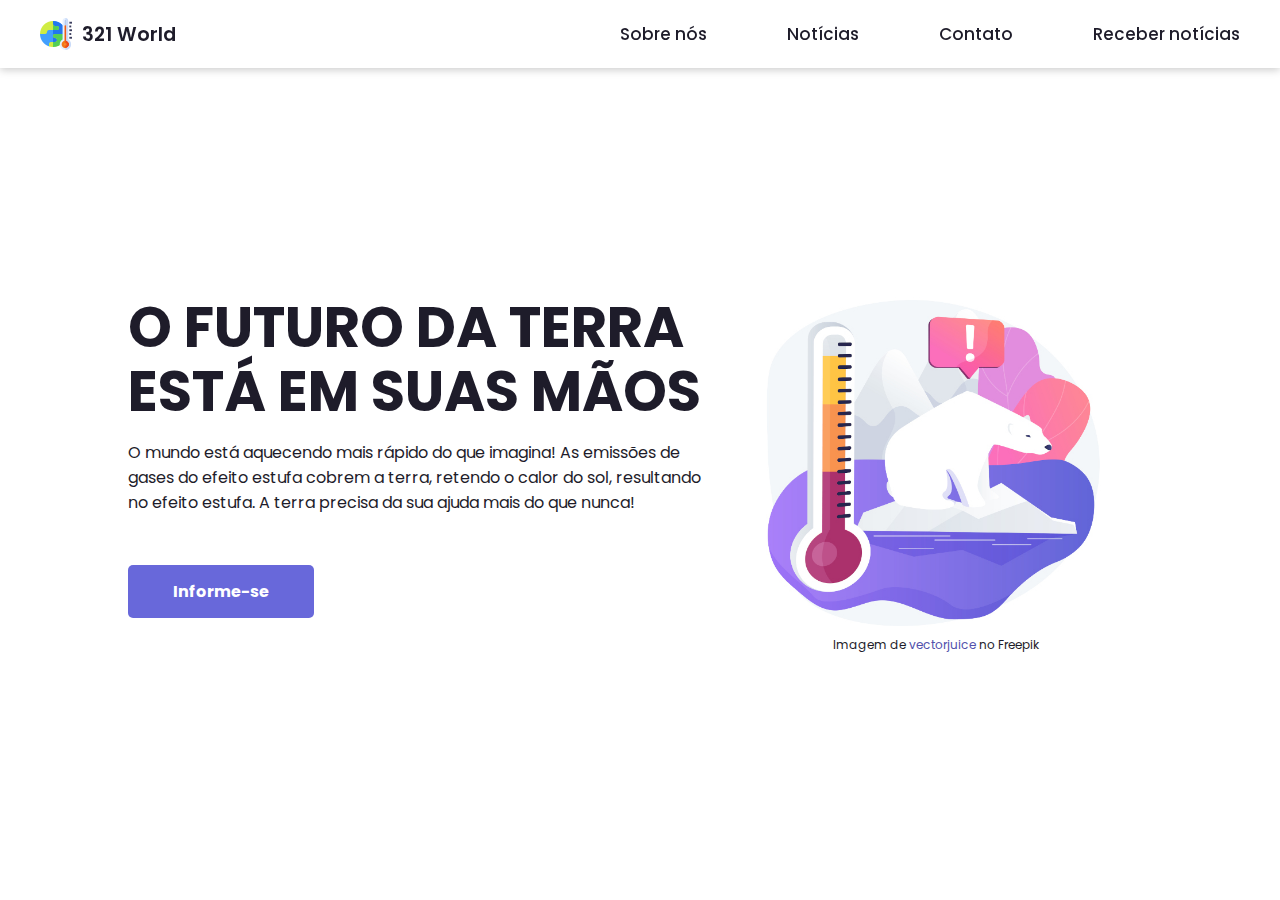
<file: index.html>
<!DOCTYPE html>
<html lang="pt-br">
<head>
    <meta charset="UTF-8">
    <meta http-equiv="X-UA-Compatible" content="IE=edge">
    <meta name="viewport" content="width=device-width, initial-scale=1.0">
    <link href='https://unpkg.com/boxicons@2.1.4/css/boxicons.min.css' rel='stylesheet'>
    <link rel="stylesheet" href="meu-style.css">
    <link rel="shortcut icon" href="imagens/logo.png" type="image/x-icon">
    <link rel="shortcut icon" href="../imagens/logo.png" type="image/x-icon">
    <title>321 World</title>
</head>
<body>
    <header>
        <nav class="navigation">
            <div class="logo-text">
                <img src="imagens/logo.png" class="logo"><a href="index.html">321 World</a>
            </div>
            <ul class="nav-menu">
                <li class="nav-item"><a href="Sobre nós/sobre-nos.html">Sobre nós</a></li>
                <li class="nav-item"><a href="Notícias/noticias.html">Notícias</a></li>
                <li class="nav-item"><a href="Contato/contato.html">Contato</a></li>
                <li class="nav-item"><a href="Receber notícias/receber-noticias.html">Receber notícias</a></li>
            </ul>
            <div class="menu">
                <span class="bar"></span>
                <span class="bar"></span>
                <span class="bar"></span>
            </div>
        </nav>
    </header>
    <main>
        <section class="home">
            <div class="home-text">
                <h1 class="text-h1">O FUTURO DA TERRA ESTÁ EM SUAS MÃOS</h1>
                <p>O mundo está aquecendo mais rápido do que imagina! As emissões de gases do efeito estufa cobrem a terra, retendo o calor do sol, resultando no efeito estufa. A terra precisa da sua ajuda mais do que nunca!</p>
                <a href="Notícias/noticias.html" class="home-btn">Informe-se</a>
            </div>
            <div class="home-img">
                <figure>
                    <img src="imagens/urso-gelo-752.jpg" width="900px"
                         alt="Elephant at sunset">
                    <figcaption style="text-align: center;">Imagem de <a href="https://www.freepik.com/free-vector/climate-change-abstract-concept-illustration-environmental-activist-demonstration-global-warming-report-weather-climatic-condition-change-cause-greenhouse-effect_12145044.htm#query=climate%20change&position=20&from_view=search&track=sph" target="_blank"><span style="color: #5151ac;">vectorjuice</span></a> no Freepik</figcaption>
                </figure>
            </div>
        </section>
    </main>
    <script src="script.js"></script>
</body>
</html>
</file>
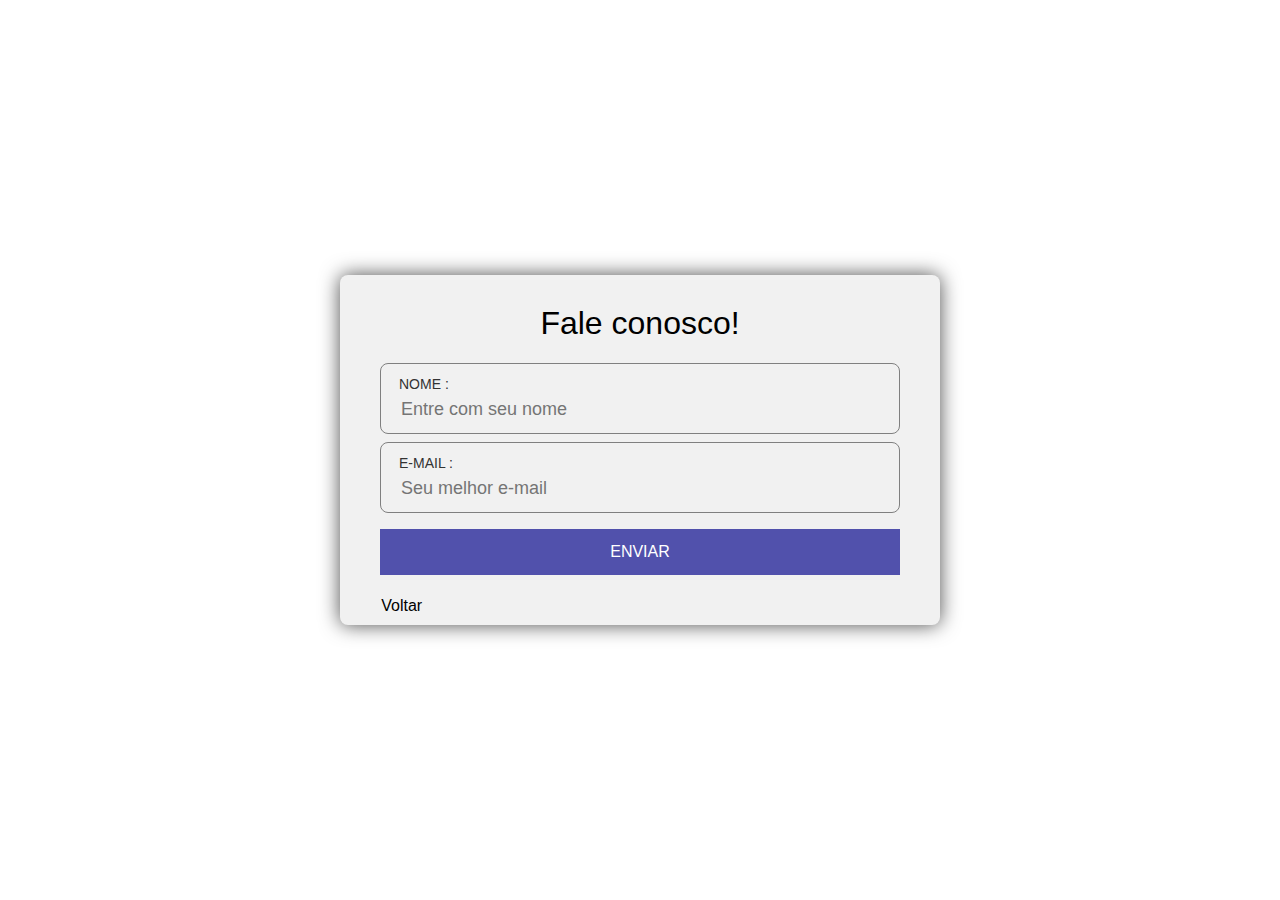
<file: Contato/contato.html>
<!DOCTYPE html>
<html lang="pt-br">
<head>
    <meta charset="UTF-8">
    <meta http-equiv="X-UA-Compatible" content="IE=edge">
    <meta name="viewport" content="width=device-width, initial-scale=1.0">
    <link rel="shortcut icon" href="imagens/logo.png" type="image/x-icon">
    <link rel="stylesheet" href="contato-style.css">
    <title>Contatos</title>
</head>
<body>
    <div class="contact-form">
        <h1>Fale conosco!</h1>
        <div class="txtb">
            <label>Nome :</label>
            <input type="text" placeholder="Entre com seu nome">
        </div>

        <div class="txtb">
            <label>E-mail :</label>
            <input type="email" placeholder="Seu melhor e-mail">
        </div>
        <a class="btn">Enviar</a>
        <a href="/index.html" class="voltar">Voltar</a>
    </div>
</body>
</html>
</file>
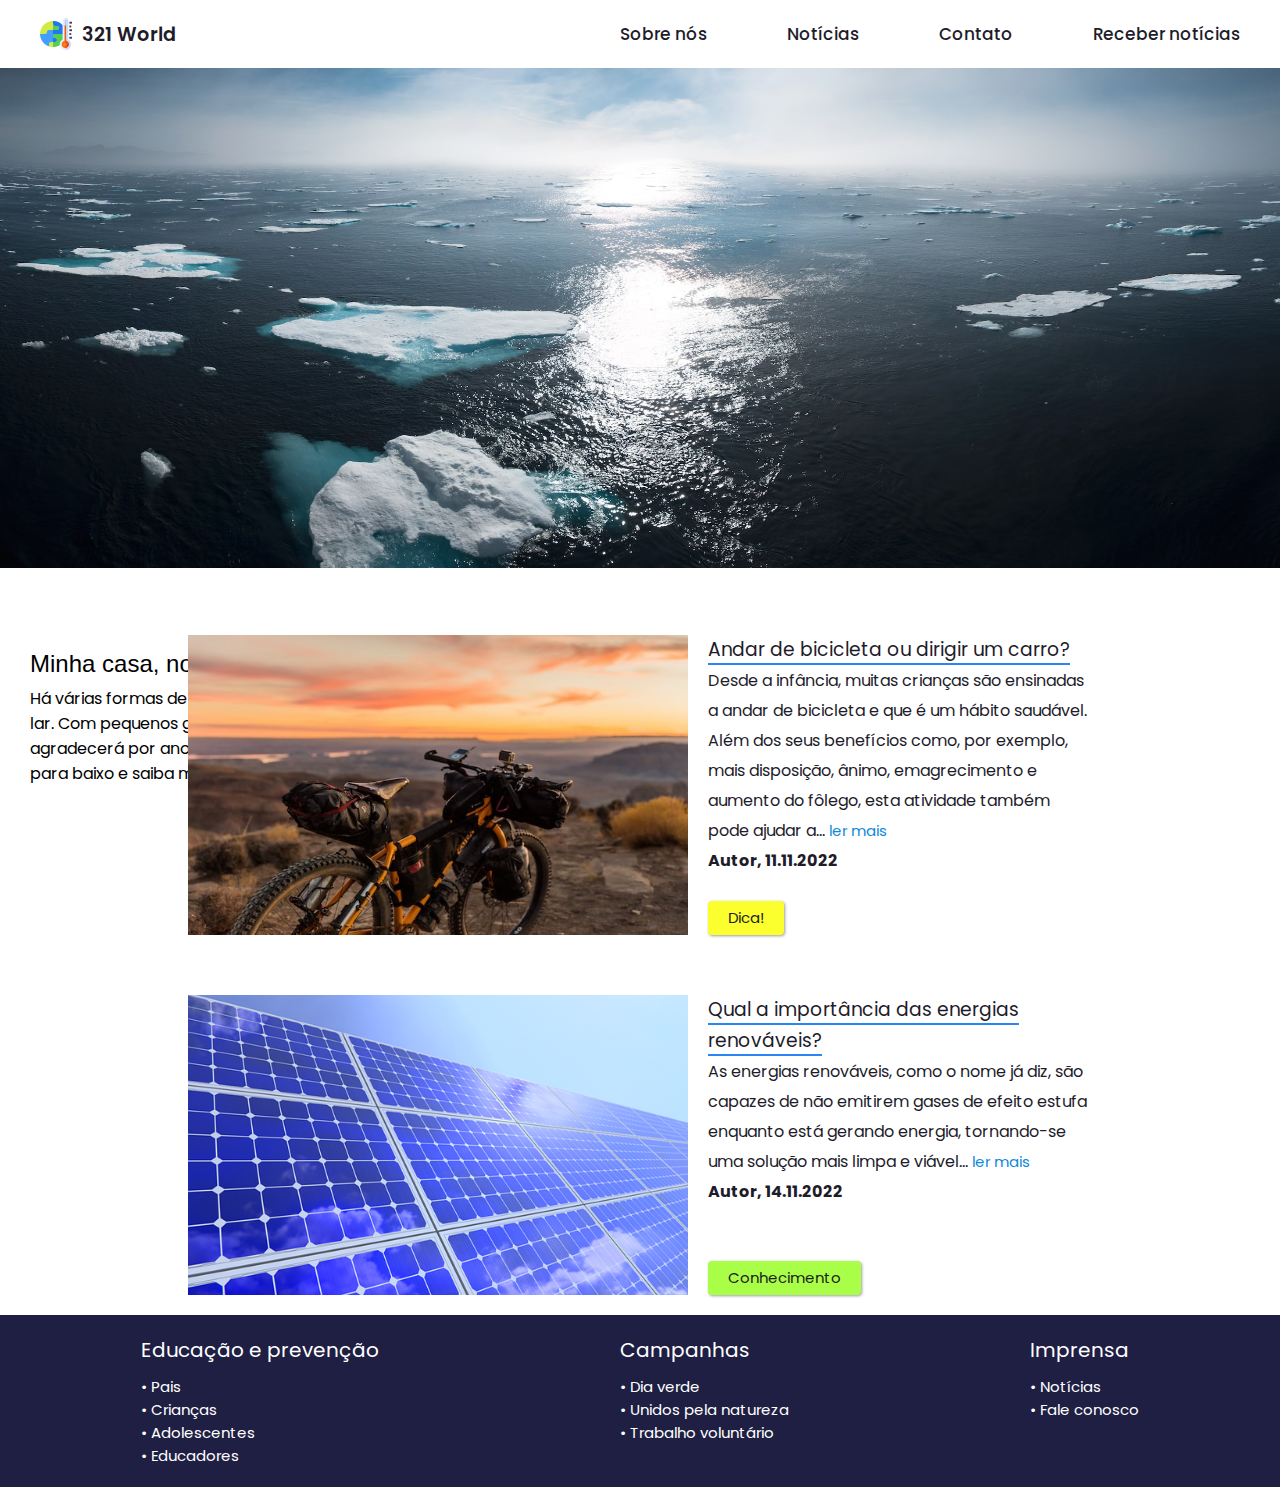
<file: Notícias/noticias.html>
<!DOCTYPE html>
<html lang="pt-br">
<head>
    <meta charset="UTF-8">
    <meta http-equiv="X-UA-Compatible" content="IE=edge">
    <meta name="viewport" content="width=device-width, initial-scale=1.0">
    <link rel="stylesheet" href="noticias-style.css">
    <link rel="shortcut icon" href="/imagens/logo.png" type="image/x-icon">
    <title>Notícias para você</title>
</head>
<body>
    <header>
        <nav class="navigation">
            <div class="logo-text">
                <img src="../imagens/logo.png" class="logo"><a href="../index.html">321 World</a>
            </div>
            <ul class="nav-menu">
                <li class="nav-item"><a href="../Sobre nós/sobre-nos.html">Sobre nós</a></li>
                <li class="nav-item"><a href="noticias.html">Notícias</a></li>
                <li class="nav-item"><a href="../Contato/contato.html">Contato</a></li>
                <li class="nav-item"><a href="../Receber notícias/receber-noticias.html">Receber notícias</a></li>
            </ul>
            <div class="menu">
                <span class="bar"></span>
                <span class="bar"></span>
                <span class="bar"></span>
            </div>
        </nav>
    </header>

    <main>
        <div class="main-imagem">
            <img src="../imagens/descongelamento.jpg" width="100%" height="500px">

            <div class="main-imagem-texto">
                <h2>Minha casa, nossa casa</h2>
                <p>Há várias formas de ajudar o nosso lar. Com pequenos gestos ele nos agradecerá por anos a fio. Arraste para baixo e saiba mais!</p>
            </div>
        </div>

        <section class="noticias">
            <img src="../imagens/bike-small.jpg" width="500px" height="300px">
            <div class="noticias-texto">
                <h3>Andar de bicicleta ou dirigir um carro?</h3>
                <p>Desde a infância, muitas crianças são ensinadas a andar de bicicleta e que é um hábito saudável. Além dos seus benefícios como, por exemplo, mais disposição, ânimo, emagrecimento e aumento do fôlego, esta atividade também pode ajudar a... <a href="../Notícias/Notícia 1/noticias1.html" style="color: rgb(14, 137, 219);">ler mais</a></p>
                <strong>Autor, 11.11.2022</strong><br>
                <a href="#" id="a-dica">Dica!</a>
            </div>
        </section>

        <section class="noticias">
            <img src="../imagens/energia-solar-small.png" width="500px" height="300px">
            <div class="noticias-texto">
                <h3>Qual a importância das energias renováveis?</h3>
                <p>As energias renováveis, como o nome já diz, são capazes de não emitirem gases de efeito estufa enquanto está gerando energia, tornando-se uma solução mais limpa e viável... <a href="../Notícias/Notícia 2/noticias2.html" style="color: rgb(14, 137, 219);">ler mais</a></p>
                <strong>Autor, 14.11.2022</strong><br>
                <a href="#" id="a-conhecimento">Conhecimento</a>
            </div>
        </section>
    </main>

    <footer>
        <div>
            <h1 class="footer-titulo">Educação e prevenção</h1>
            <p>• Pais</p>
            <p>• Crianças</p>
            <p>• Adolescentes</p>
            <p>• Educadores</p>
        </div>

        <div>
            <h1 class="footer-titulo">Campanhas</h1>
            <p>• Dia verde</p>
            <p>• Unidos pela natureza</p>
            <p>• Trabalho voluntário</p>
        </div>

        <div>
            <h1 class="footer-titulo">Imprensa</h1>
            <a href="noticias.html">• Notícias</a>
            <a href="../Contato/contato.html">• Fale conosco</a>
        </div>
    </footer>
</body>
</html>
</file>
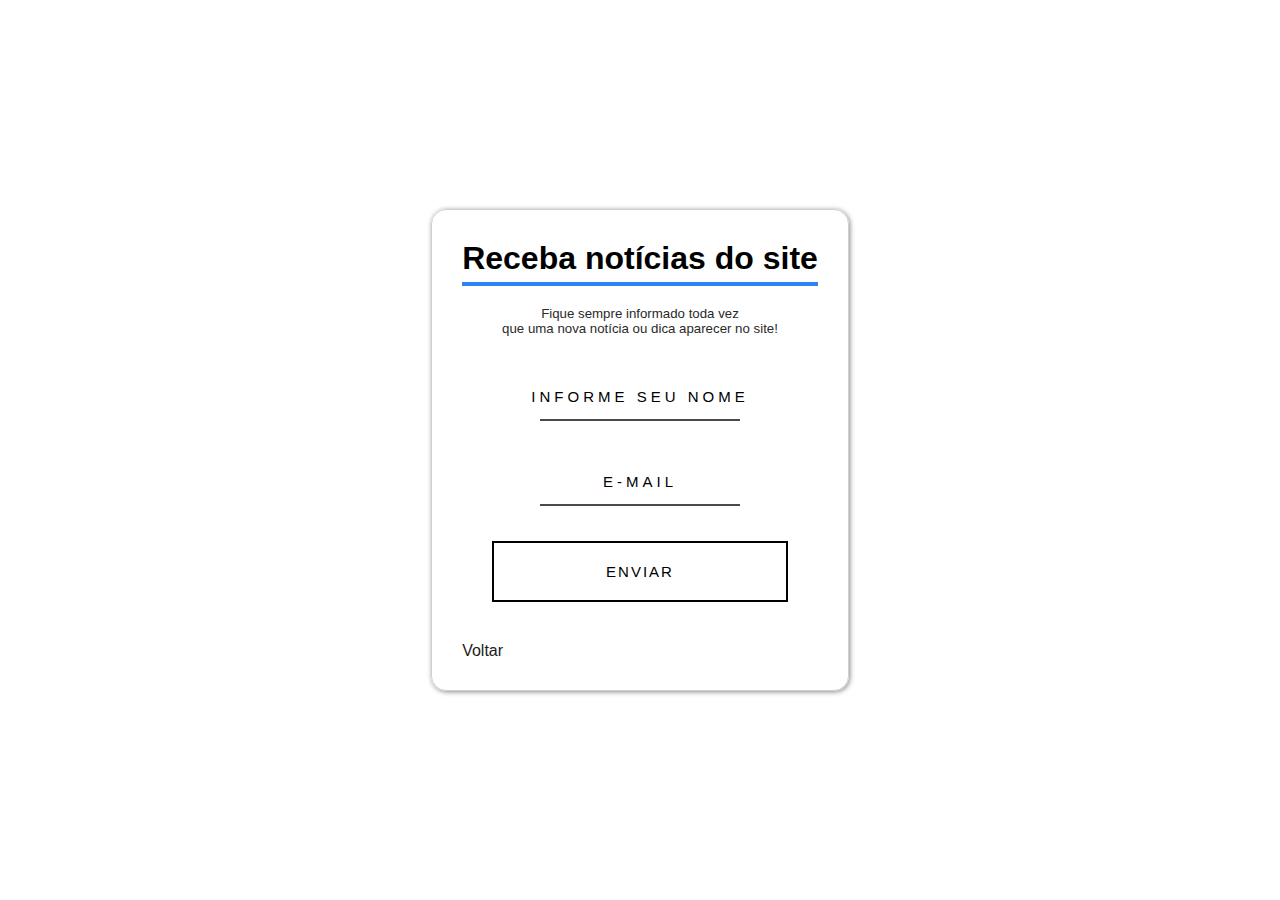
<file: Receber notícias/receber-noticias.html>
<!DOCTYPE html>
<html lang="pt-br">
<head>
    <meta charset="UTF-8">
    <meta http-equiv="X-UA-Compatible" content="IE=edge">
    <meta name="viewport" content="width=device-width, initial-scale=1.0">
    <link rel="stylesheet" href="style-receber-noticias.css">
    <link rel="shortcut icon" href="imagens/logo.png" type="image/x-icon">
    <title>Receba notícias</title>
</head>
<body>
    <div class="container">
      <section>
        <form>
            <h1 style="border-bottom: 4px solid #2C85F4; padding-bottom: 5px; display: inline-block;">Receba notícias do site</h1>
            <h5 style="color: #292929; padding: 20px 0px; font-weight: normal;">Fique sempre informado toda vez <br> que uma nova notícia ou dica aparecer no site!</h4>
          <label>
            <input name="name" id="name" type="text" required />
            <div class="label-text">Informe seu nome</div>
          </label>
          <label>
            <input type="email" name="email" id="email" required />
            <div class="label-text">E-mail</div>
          </label>
          <div class="opcoes">
              <button type="submit" value="Submit">Enviar</button>
              <a href="/index.html" class="voltar">Voltar</a>
          </div>
        </form>
        
      </section>
    </div>
  </body>
</html>
</file>
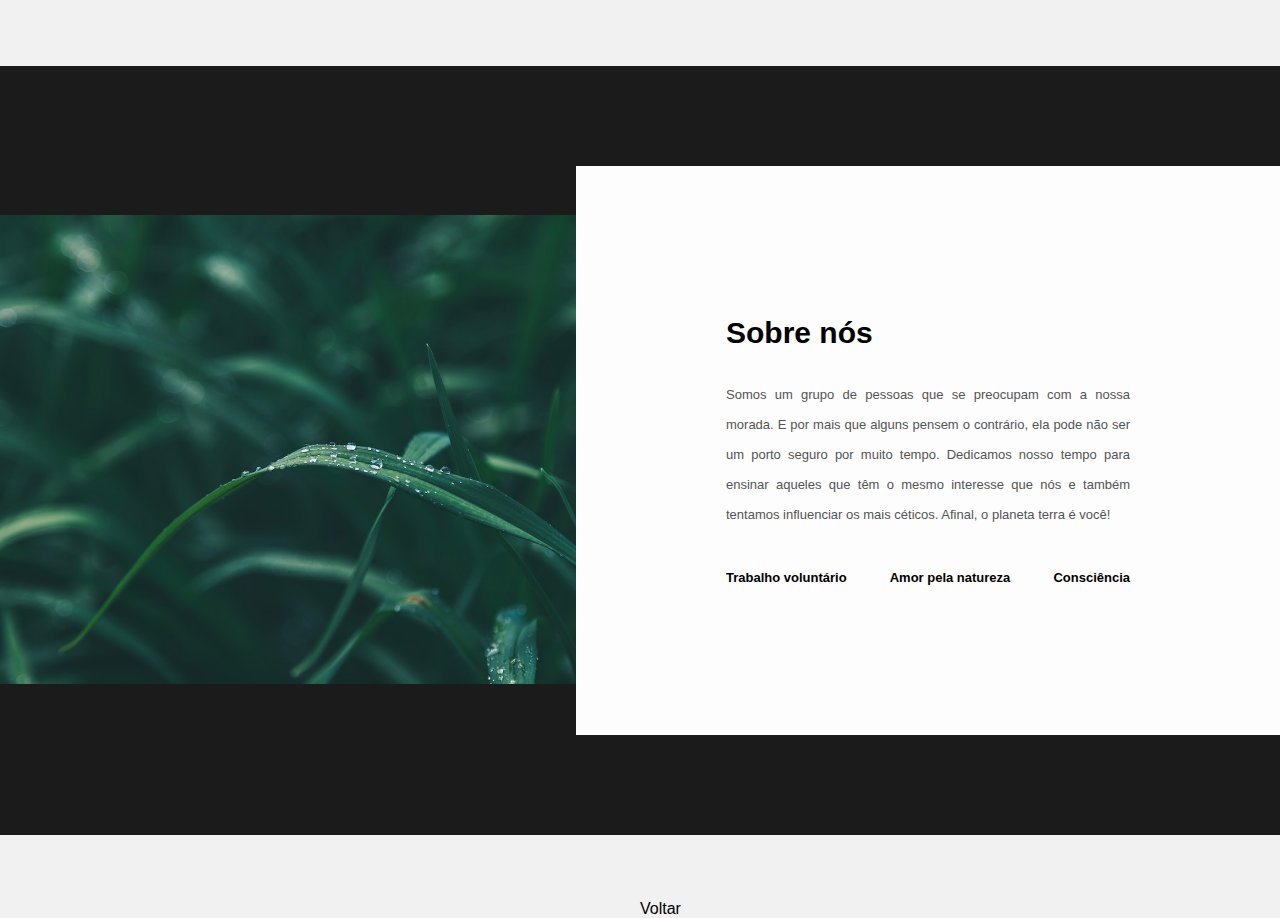
<file: Sobre nós/sobre-nos.html>
<!DOCTYPE html>
<html lang="pt-br">
<head>
    <meta charset="UTF-8">
    <meta http-equiv="X-UA-Compatible" content="IE=edge">
    <meta name="viewport" content="width=device-width, initial-scale=1.0">
    <link rel="stylesheet" href="sobre-nos-style.css">
    <link rel="shortcut icon" href="/imagens/logo.png" type="image/x-icon">
    <title>Sobre nós</title>
</head>
<body>
    <div class="about-section">
        <div class="inner-container">
            <h1>Sobre nós</h1>
            <p class="text">Somos um grupo de pessoas que se preocupam com a nossa morada. E por mais que alguns pensem o contrário, ela pode não ser um porto seguro por muito tempo. Dedicamos nosso tempo para ensinar aqueles que têm o mesmo interesse que nós e também tentamos influenciar os mais céticos. Afinal, o planeta terra é você!</p>
        

        <div class="skills">
            <span>Trabalho voluntário</span>
            <span>Amor pela natureza</span>
            <span>Consciência</span>
        </div>
        <a href="/index.html" style="color: black; text-decoration: none; position: absolute; top: 100%; left: 50%;">Voltar</a>
        </div>
        
    </div>
</body>
</html>
</file>
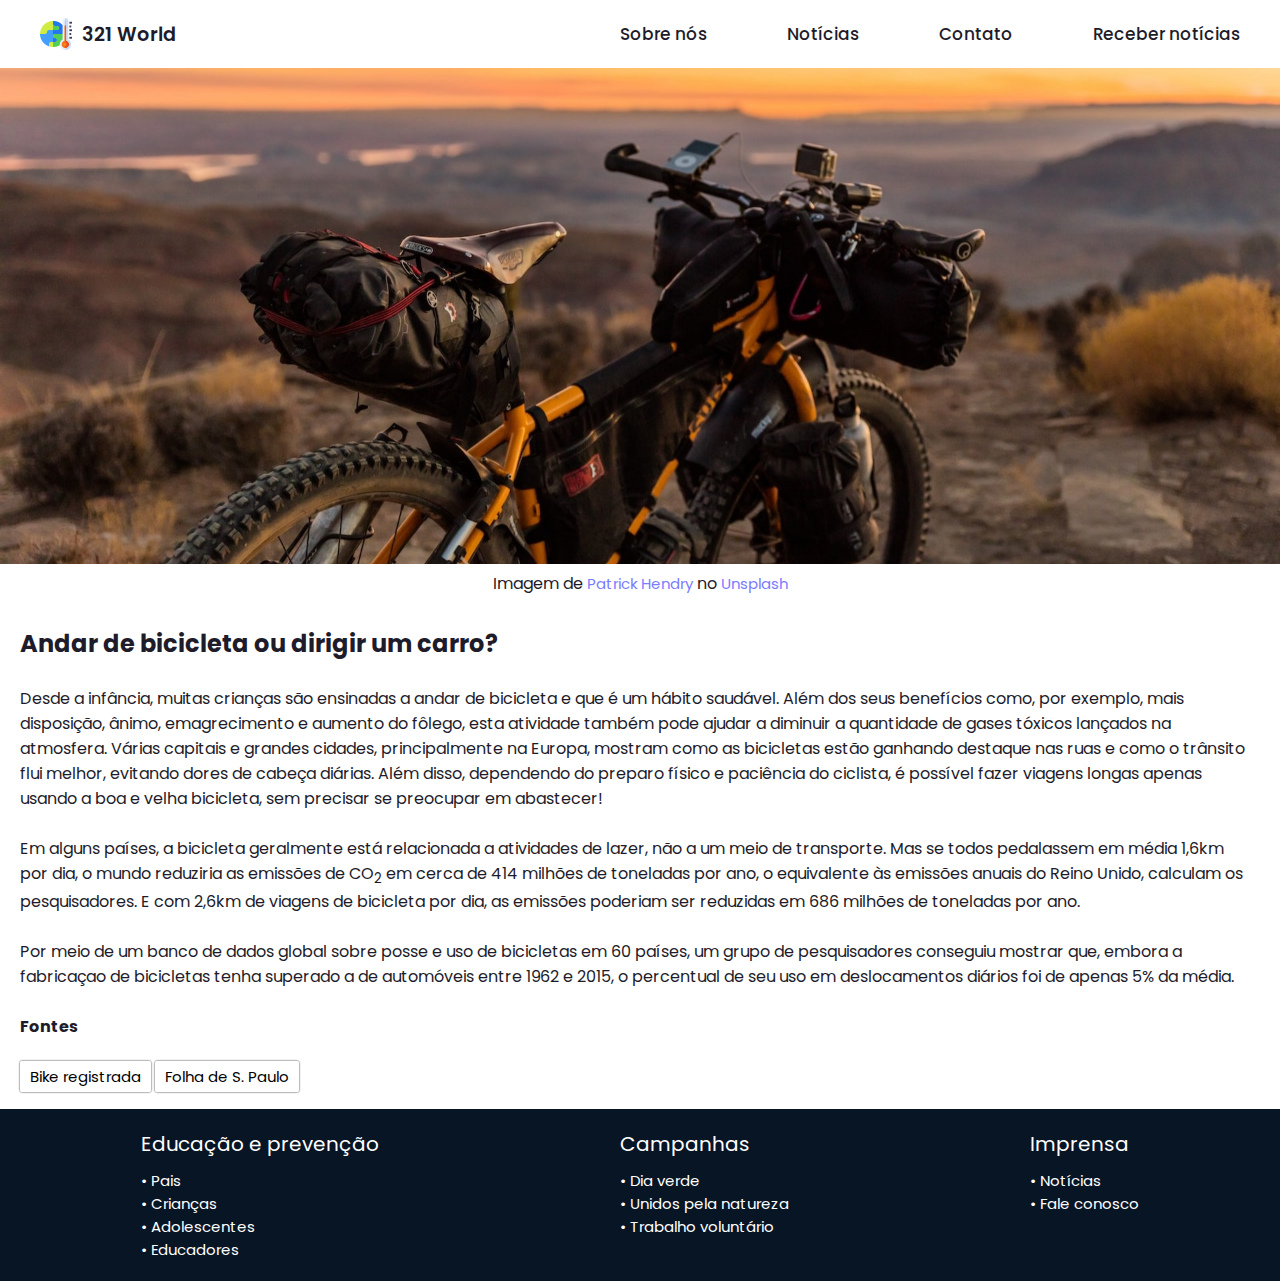
<file: Notícias/Notícia 1/noticias1.html>
<!DOCTYPE html>
<html lang="pt-br">
<head>
    <meta charset="UTF-8">
    <meta http-equiv="X-UA-Compatible" content="IE=edge">
    <meta name="viewport" content="width=device-width, initial-scale=1.0">
    <link rel="shortcut icon" href="/imagens/logo.png" type="image/x-icon">
    <title>Qual a importância das energias renováveis?</title>
    <link rel="stylesheet" href="/Notícias/Notícia 1/noticias1-style.css">
</head>
<body>
    <header>
        <nav class="navigation">
            <div class="logo-text">
                <img src="/imagens/logo.png" class="logo"><a href="/index.html">321 World</a>
            </div>
            <ul class="nav-menu">
                <li class="nav-item"><a href="/Sobre nós/sobre-nos.html">Sobre nós</a></li>
                <li class="nav-item"><a href="/Notícias/noticias.html">Notícias</a></li>
                <li class="nav-item"><a href="/Contato/contato.html">Contato</a></li>
                <li class="nav-item"><a href="/Receber notícias/receber-noticias.html">Receber notícias</a></li>
            </ul>
            <div class="menu">
                <span class="bar"></span>
                <span class="bar"></span>
                <span class="bar"></span>
            </div>
        </nav>
    </header>

    <main>
        <figure>
            <img src="/imagens/bike-wide.jpg" width="100%">
            <figcaption style="text-align: center;">Imagem de <a href="https://unsplash.com/@worldsbetweenlines?utm_source=unsplash&utm_medium=referral&utm_content=creditCopyText" style="color: #7c7cff;" target="_blank">Patrick Hendry</a> no <a href="https://unsplash.com/s/photos/bicycle?utm_source=unsplash&utm_medium=referral&utm_content=creditCopyText" style="color: #7c7cff;" target="_blank">Unsplash</a></figcaption>
        </figure>

          <div class="main-conteudo">
            <div class="main-conteudo-texto">
                <h2>Andar de bicicleta ou dirigir um carro?</h2><br>
                <p>Desde a infância, muitas crianças são ensinadas a andar de bicicleta e que é um hábito saudável. Além dos seus benefícios como, por exemplo, mais disposição, ânimo, emagrecimento e aumento do fôlego, esta atividade também pode ajudar a diminuir a quantidade de gases tóxicos lançados na atmosfera. Várias capitais e grandes cidades, principalmente na Europa, mostram como as bicicletas estão ganhando destaque nas ruas e como o trânsito flui melhor, evitando dores de cabeça diárias. Além disso, dependendo do preparo físico e paciência do ciclista, é possível fazer viagens longas apenas usando a boa e velha bicicleta, sem precisar se preocupar em abastecer!</p><br>

                <p>Em alguns países, a bicicleta geralmente está relacionada a atividades de lazer, não a um meio de transporte. Mas se todos pedalassem em média 1,6km por dia, o mundo reduziria as emissões de CO<sub>2</sub> em cerca de 414 milhões de toneladas por ano, o equivalente às emissões anuais do Reino Unido, calculam os pesquisadores. E com 2,6km de viagens de bicicleta por dia, as emissões poderiam ser reduzidas em 686 milhões de toneladas por ano.</p><br>

                <p>Por meio de um banco de dados global sobre posse e uso de bicicletas em 60 países, um grupo de pesquisadores conseguiu mostrar que, embora a fabricaçao de bicicletas tenha superado a de automóveis entre 1962 e 2015, o percentual de seu uso em deslocamentos diários foi de apenas 5% da média.</p><br>

                <div class="fontes">
                    <h4>Fontes</h4><br>
                    <a href="https://blog.bikeregistrada.com.br/vem-pedalar-10-beneficios-de-andar-de-bike-para-a-saude/" class="fonte" target="_blank">Bike registrada</a>          
                    <a href="https://www1.folha.uol.com.br/ambiente/2022/08/usar-bicicleta-em-trajeto-diario-reduziria-grandes-emissoes-de-co2-indica-novo-estudo.shtml#:~:text=Se%20todos%20andassem%20de%20bicicleta,revista%20Communications%20Earth%20and%20Environment." class="fonte" target="_blank">Folha de S. Paulo</a>   
                </div>
            </div>
        </div>    
    </main>

    <footer>
        <div>
            <h1 class="footer-titulo">Educação e prevenção</h1>
            <p>• Pais</p>
            <p>• Crianças</p>
            <p>• Adolescentes</p>
            <p>• Educadores</p>
        </div>

        <div>
            <h1 class="footer-titulo">Campanhas</h1>
            <p>• Dia verde</p>
            <p>• Unidos pela natureza</p>
            <p>• Trabalho voluntário</p>
        </div>

        <div>
            <h1 class="footer-titulo">Imprensa</h1>
            <a href="/Notícias/noticias.html">• Notícias</a>
            <a href="/Contato/contato.html">• Fale conosco</a>
        </div>
    </footer>
</body>
</html>
</file>
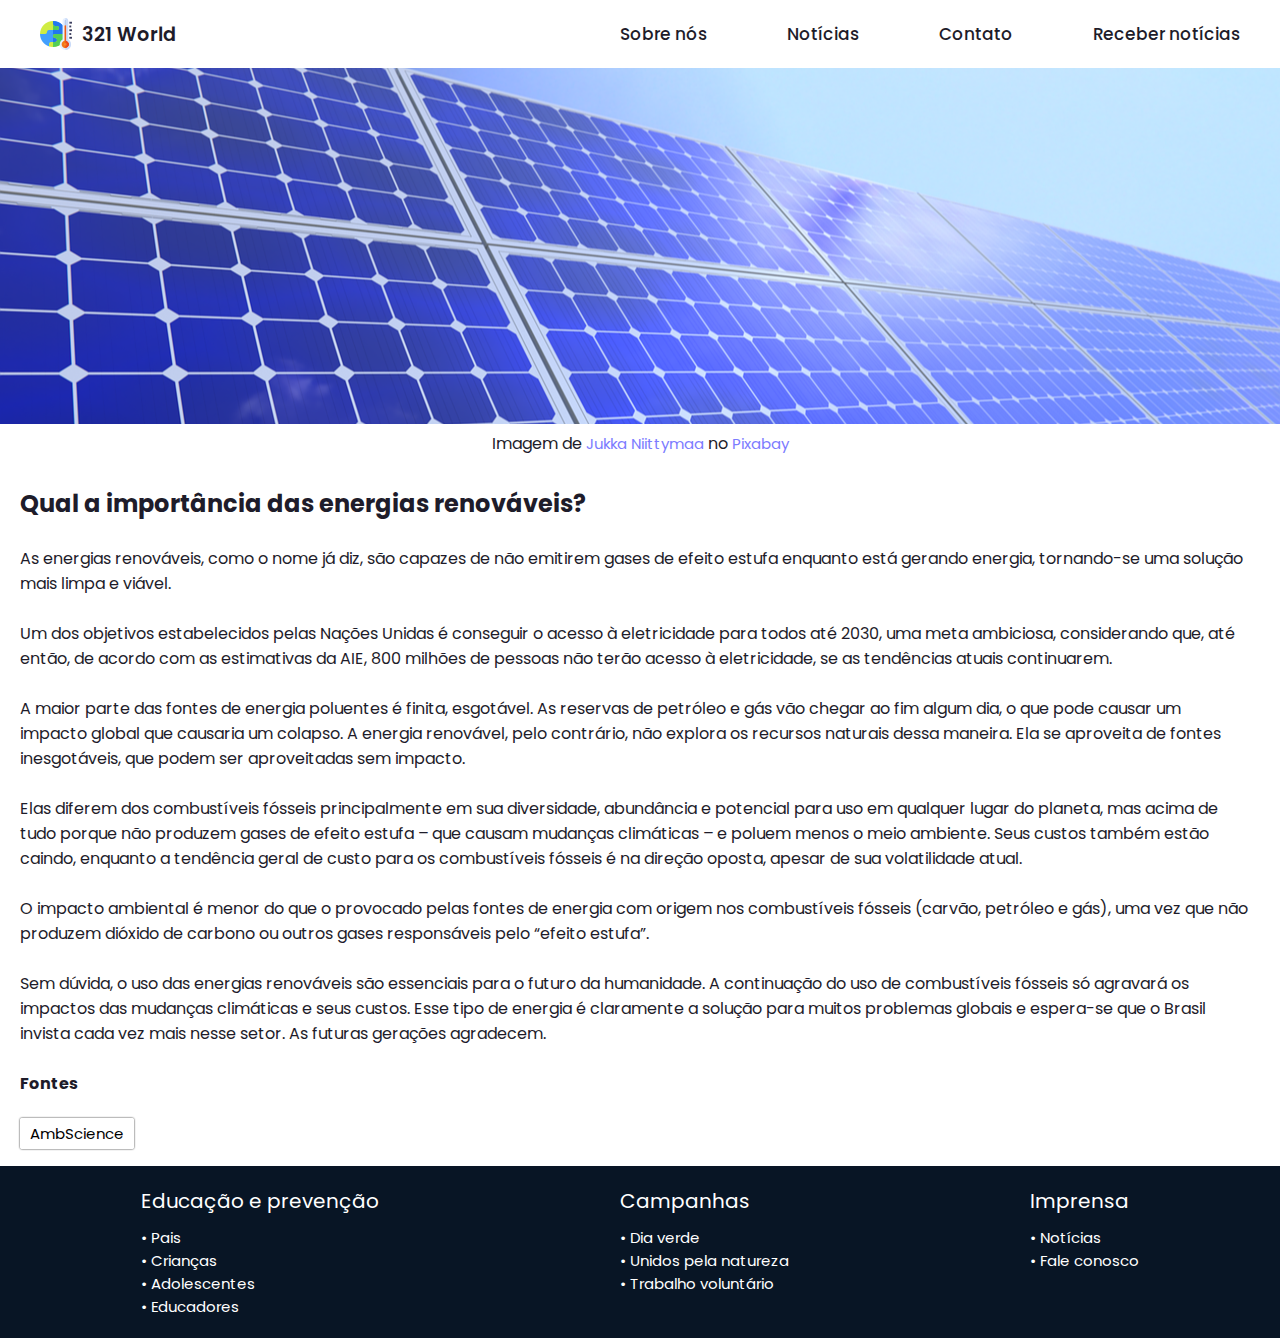
<file: Notícias/Notícia 2/noticias2.html>
<!DOCTYPE html>
<html lang="pt-br">
<head>
    <meta charset="UTF-8">
    <meta http-equiv="X-UA-Compatible" content="IE=edge">
    <meta name="viewport" content="width=device-width, initial-scale=1.0">
    <link rel="shortcut icon" href="/imagens/logo.png" type="image/x-icon">
    <title>Qual a importância das energias renováveis?</title>
    <link rel="stylesheet" href="noticias2-style.css">
</head>
<body>
    <header>
        <nav class="navigation">
            <div class="logo-text">
                <img src="/imagens/logo.png" class="logo"><a href="/index.html">321 World</a>
            </div>
            <ul class="nav-menu">
                <li class="nav-item"><a href="/Sobre nós/sobre-nos.html">Sobre nós</a></li>
                <li class="nav-item"><a href="/Notícias/noticias.html">Notícias</a></li>
                <li class="nav-item"><a href="/Contato/contato.html">Contato</a></li>
                <li class="nav-item"><a href="/Receber notícias/receber-noticias.html">Receber notícias</a></li>
            </ul>
            <div class="menu">
                <span class="bar"></span>
                <span class="bar"></span>
                <span class="bar"></span>
            </div>
        </nav>
    </header>

    <main>
        <figure>
            <img src="/imagens/energia-solar-wide.png" width="100%">
            <figcaption style="text-align: center;">Imagem de <a href="https://pixabay.com/pt/users/jniittymaa0-701650/?utm_source=link-attribution&amp;utm_medium=referral&amp;utm_campaign=image&amp;utm_content=1393880" style="color: #7c7cff;" target="_blank">Jukka Niittymaa</a> no <a href="https://pixabay.com/pt//?utm_source=link-attribution&amp;utm_medium=referral&amp;utm_campaign=image&amp;utm_content=1393880" style="color: #7c7cff;" target="_blank">Pixabay</a></figcaption>
        </figure>

          <div class="main-conteudo">
            <div class="main-conteudo-texto">
                <h2>Qual a importância das energias renováveis?</h2><br>
                <p>As energias renováveis, como o nome já diz, são capazes de não emitirem gases de efeito estufa enquanto está gerando energia, tornando-se uma solução mais limpa e viável.</p><br>
                
                <p>Um dos objetivos estabelecidos pelas Nações Unidas é conseguir o acesso à eletricidade para todos até 2030, uma meta ambiciosa, considerando que, até então, de acordo com as estimativas da AIE, 800 milhões de pessoas não terão acesso à eletricidade, se as tendências atuais continuarem.</p><br>

                <p>A maior parte das fontes de energia poluentes é finita, esgotável. As reservas de petróleo e gás vão chegar ao fim algum dia, o que pode causar um impacto global que causaria um colapso. A energia renovável, pelo contrário, não explora os recursos naturais dessa maneira. Ela se aproveita de fontes inesgotáveis, que podem ser aproveitadas sem impacto.</p><br>

                <p>Elas diferem dos combustíveis fósseis principalmente em sua diversidade, abundância e potencial para uso em qualquer lugar do planeta, mas acima de tudo porque não produzem gases de efeito estufa – que causam mudanças climáticas – e poluem menos o meio ambiente. Seus custos também estão caindo, enquanto a tendência geral de custo para os combustíveis fósseis é na direção oposta, apesar de sua volatilidade atual.</p><br>
                    
                <p>O impacto ambiental é menor do que o provocado pelas fontes de energia com origem nos combustíveis fósseis (carvão, petróleo e gás), uma vez que não produzem dióxido de carbono ou outros gases responsáveis pelo “efeito estufa”.</p><br>

                <p>Sem dúvida, o uso das energias renováveis são essenciais para o futuro da humanidade. A continuação do uso de combustíveis fósseis só agravará os impactos das mudanças climáticas e seus custos. Esse tipo de energia é claramente a solução para muitos problemas globais e espera-se que o Brasil invista cada vez mais nesse setor. As futuras gerações agradecem.</p><br>
                <div class="fontes">
                    <h4>Fontes</h4><br>
                    <a href="https://ambscience.com/energia-renovavel/#:~:text=Vantagens%20das%20energias%20renov%C3%A1veis,para%20evitar%20a%20degrada%C3%A7%C3%A3o%20ambiental." class="fonte" target="_blank">AmbScience</a>             
                </div>
            </div>
        </div>    
    </main>

    <footer>
        <div>
            <h1 class="footer-titulo">Educação e prevenção</h1>
            <p>• Pais</p>
            <p>• Crianças</p>
            <p>• Adolescentes</p>
            <p>• Educadores</p>
        </div>

        <div>
            <h1 class="footer-titulo">Campanhas</h1>
            <p>• Dia verde</p>
            <p>• Unidos pela natureza</p>
            <p>• Trabalho voluntário</p>
        </div>

        <div>
            <h1 class="footer-titulo">Imprensa</h1>
            <a href="/Notícias/noticias.html">• Notícias</a>
            <a href="/Contato/contato.html">• Fale conosco</a>
        </div>
    </footer>
</body>
</html>
</file>
<file: meu-style.css>
@charset "UTF-8";
@import url('https://fonts.googleapis.com/css2?family=Poppins:wght@300;400;500;600;700&display=swap');

/* @import url('https://fonts.googleapis.com/css2?family=Nunito:wght@200;300;400;500&family=Roboto:wght@300;400;500&display=swap');

:root{
    --fonte01: 'Nunito', sans-serif;
    --fonte02: 'Roboto', sans-serif;
}

::selection{
    background-color: #75fd78;
}

*{
    margin: 0;
    padding: 0;
    box-sizing: border-box;
}

footer a{
    text-decoration: none;
    color: #1B1B1B;
}



.nav-logo{
    padding-left: 20px;
    display: flex;
    align-items: center;
    gap: 20px;
    text-transform: uppercase;
    font-weight: bold;
    font-family: var(--fonte01);
    user-select: none;
}

.navbar-menu{
    padding-right: 10px;
    font-family: var(--fonte01);
}

.navbar-menu a{
    padding: 30px;
    color: rgb(90, 90, 90);
    text-decoration: none;
}

main{
    width: 1000px;
    height: 600px;
    background-color: white;
    position: absolute;
    left: 0;
    right: 0;
    top: 0;
    bottom: 0;
    margin: auto;
    max-width: 100%;
    max-height: 100%;
    overflow: auto;
    box-shadow: 1px 1px 5px rgba(0, 0, 0, 0.466);
    border-radius: 22px;
}

.main-texto{
    margin-top: -70px;
    display: flex;
    flex-direction: column;
    width: 400px;
    gap: 10px;
    line-height: 25px;
}

.main-texto button{
    width: fit-content;
    padding: 10px;
    border: none;
    border-radius: 4px;
    color: white;
    font-weight: 500;
    box-shadow: 1px 1px 2px rgba(0, 0, 0, 0.521);
    background-color: #53CF55;
}

.main-texto button a{
    color: white;
    text-decoration: none;
}

.conteudo-principal{
    display: flex;
    align-items: center;
    justify-content: space-around;
}

footer{
    padding-left: 20px;
    display: flex;
    align-items: center;
    gap: 20px;
}

footer img{
    width: 25px;
}

.telefone{
    gap: 10px;
} */



*{
    margin: 0;
    padding: 0;
    box-sizing: border-box;
    font-family: 'Poppins', sans-serif;
    list-style: none;
    text-decoration: none;
}
:root{
    --white:#fff;
    --dark:#1e1c2a;
}

::selection{
    background-color: #7c7cff;
    color: white;
}

body{
    color: var(--dark);
    background: var(--white);
}

.logo-text{
    display: flex;
    align-items: center;
    gap: 10px;
}

.logo-text a{
    color: var(--dark);
    font-weight: 600;
    font-size: 1.2em;
}

.navigation{
    display: flex;
    align-items: center;
    justify-content: space-between;
    padding: 18px 40px;
    box-shadow: 0 0.1rem 0.5rem #ccc;
    width: 100%;
    background: var(--white);
    transition: all 0.5s;
    position: fixed;
}

.navigation .logo{
    align-items: center;
    color: var(--dark);
    font-size: 1.7rem;
    font-weight: 600;
}
.logo span{
    color: var(--dark);
}
.navigation ul{
    display: flex;
    align-items: center;
    gap: 5rem;
}
.navigation ul li a{
    color: var(--dark);
    font-size: 17px;
    font-weight: 500;
    transition: all 0.5s;
}
.navigation ul li a:hover{
    color: #6868DA;
}

.menu{
    cursor: pointer;
    display: none;
}
.menu .bar{
    display: block;
    width: 28px;
    height: 3px;
    border-radius: 3px;
    background: var(--dark);
    margin: 5px auto;
    transition: all 0.3s;
}
.menu .bar:nth-child(1),
.menu .bar:nth-child(3){
    background: var(--blue);
}
.home{
    width: 100%;
    height: 100vh;
    display: flex;
    align-items: center;
    justify-content: space-between;
    padding: 0px 10%;
}
.home-text{
    max-width: 37rem;
}

.home-text .text-h1{
    font-size: 3.5rem;
    margin-bottom: 1rem;
    line-height: 4rem;
}
.home-text p{
    margin-bottom: 4rem;
}
.home-btn{
    padding: 15px 45px;
    background: #6868DA;
    color: var(--white);
    border-radius: 5px;
    font-weight: 700;
    transition: all 0.5s;
}
.home-btn:hover{
    background: #5151ac;
}
.home-img img{
    width: 100%;
}

.home-img figcaption{
    margin-top: -50px;
    font-size: 12px;
}

@media (max-width:785px) {
    .navigation{
        padding: 18px 20px;
    }
    .menu{
        display: block;
    }
    .menu.ativo .bar:nth-child(1){
        transform:  translateY(8px) rotate(45deg);
    }
    .menu.ativo .bar:nth-child(2) {
        opacity: 0;
    }
    .menu.ativo .bar:nth-child(3){
        transform: translateY(-8px) rotate(-45deg);
    }
    .nav-menu{
        position: fixed;
        right: -100%;
        top: 70px;
        width: 100%;
        height: 100%;
        flex-direction: column;
        background: var(--white);
        gap: -10px;
        transition: 0.3s;
    }
    .nav-menu.ativo{
        right: 0;
    }
    .nav-item{
        margin: 16px 0;
    }
    /*main*/
    .home{
        padding: 100px 2%;
        flex-direction: column;
        text-align: center;
        overflow: hidden;
        gap: 5rem;
    }

    .home .text-h1{
        font-size: 2rem;
        line-height: 3rem;
    }
    .home p{
        font-size: 15px;
    }
    .home-img{
        width: 125%;
    }
}
</file>
<file: Contato/contato-style.css>
/*

@charset "UTF-8";
@import url('https://fonts.googleapis.com/css2?family=Nunito:wght@200;300;400;500&family=Roboto:wght@300;400;500&display=swap');

:root{
    --fonte01: 'Nunito', sans-serif;
    --fonte02: 'Roboto', sans-serif;
}

::selection{
    background-color: #75fd78;
}

*{
    margin: 0;
    padding: 0;
    box-sizing: border-box;
    text-decoration: none;
    text-align: center;
    font-family: var(--fonte02);
}

.container{
        width: 800px;
        height: 400px;
        background-image: linear-gradient(45deg, white 86%, #75fd78);
        position: absolute;
        left: 0;
        right: 0;
        top: 0;
        bottom: 0;
        margin: auto;
        padding: 30px 30px;
        max-width: 100%;
        max-height: 100%;
        overflow: auto;
        box-shadow: 1px 1px 5px rgba(0, 0, 0, 0.466);
        border-radius: 11px;
}

.container h1{
    font-weight: 400;
    padding-bottom: 20px;
}

.container p{
    text-align: center;
}

.contatos{
    display: inline-flex;
    justify-content: space-evenly;
    gap: 200px;
    padding: 50px;
}

.contatos h2{
    font-weight: normal;
}

.email, .telefone{
    line-height: 30px;
    font-weight: 400;
}

.email a, .telefone a{
    color: rgb(102, 102, 102);
}

.voltar{
    background-color: #75fd78;
    padding: 5px 10px;
    color: #1d1d1d;
    border-radius: 4px;
    font-size: 20px;
}

*/

body{
    margin: 0;
    padding: 0;
}

.contact-form{
    width: 85%;
    max-width: 600px;
    height: 350px;
    background: #f1f1f1;
    position: absolute;
    top: 50%;
    left: 50%;
    transform: translate(-50%, -50%);
    padding: 30px 40px;
    box-sizing: border-box;
    border-radius: 8px;
    text-align: center;
    box-shadow: 0 0 20px #000000b3;
    font-family: "Montserrat", sans-serif;
}

.contact-form h1{
    margin-top: 0;
    font-weight: 200;
}

.txtb{
    border: 1px solid gray;
    margin: 8px 0;
    padding: 12px 18px;
    border-radius: 8px;
}

.txtb label{
    display: block;
    text-align: left;
    color: #333;
    text-transform: uppercase;
    font-size: 14px;
}

.txtb input{
    width: 100%;
    border: none;
    background: none;
    outline: none;
    font-size: 18px;
    margin-top: 6px;
}

.btn{
    display: inline-block;
    background: #5151ac;
    padding: 14px 0;
    color: white;
    text-transform: uppercase;
    cursor: pointer;
    margin-top: 8px;
    width: 100%;
}

.voltar{
    margin-top: 30px;
    padding: 5px 10px;
    display: inline-block;
    text-align: left;
    text-decoration: none;
    color: black;
    border-radius: 4px;
    position: absolute;
    left: 5.2%;
    top: 82%;
}
</file>
<file: Notícias/noticias-style.css>
@charset "UTF-8";
@import url('https://fonts.googleapis.com/css2?family=Poppins:wght@300;400;500;600;700&display=swap');

:root{
    --fonte01: 'Nunito', sans-serif;
    --fonte02: 'Roboto', sans-serif;
}

::selection{
    background-color: #7c7cff;
    color: white;
}

*{
    margin: 0;
    padding: 0;
    box-sizing: border-box;
    font-family: 'Poppins', sans-serif;
    list-style: none;
    text-decoration: none;
}
:root{
    --white:#fff;
    --dark:#1e1c2a;
}
body{
    color: var(--dark);
    background: var(--white);
}

.logo-text{
    display: flex;
    align-items: center;
    gap: 10px;
}

.logo-text a{
    color: var(--dark);
    font-weight: 600;
    font-size: 1.2em;
}

.navigation{
    display: flex;
    align-items: center;
    justify-content: space-between;
    padding: 18px 40px;
    box-shadow: 0 0.1rem 0.5rem #ccc;
    width: 100%;
    background: var(--white);
    transition: all 0.5s;
}
.navigation .logo{
    align-items: center;
    color: var(--dark);
    font-size: 1.7rem;
    font-weight: 600;
}
.logo span{
    color: var(--dark);
}
.navigation ul{
    display: flex;
    align-items: center;
    gap: 5rem;
}
.navigation ul li a{
    color: var(--dark);
    font-size: 17px;
    font-weight: 500;
    transition: all 0.5s;
}
.navigation ul li a:hover{
    color: #6868DA;
}

.menu{
    cursor: pointer;
    display: none;
}
.menu .bar{
    display: block;
    width: 28px;
    height: 3px;
    border-radius: 3px;
    background: var(--dark);
    margin: 5px auto;
    transition: all 0.3s;
}
.menu .bar:nth-child(1),
.menu .bar:nth-child(3){
    background: var(--blue);
}

main{
    margin-bottom: 20px;
}

.main-imagem-texto{
    font-family: var(--fonte01);
    position: absolute;
    top: 69%;
    color: black;
    background-color: white;
    width: 350px;
    padding: 30px;
    line-height: 25px;
    border-top-right-radius: 10px;
}

.main-imagem-texto h2{
    margin-bottom: 10px;
    font-family: var(--fonte01);
    font-weight: 400;
}

.noticias{
    margin-top: 60px;
    display: flex;
    justify-content: center;
    position: relative;
}

.noticias-texto{
    margin-left: 20px;
    width: 30%;
    line-height: 30px;
    font-weight: 400;
    font-family: var(--fonte01);
    
}

.noticias-texto h3{
    display: inline;
    font-weight: 400;
    border-bottom: 2px solid #2C85F4;
}

.noticias-texto #a-dica{
    background-color: rgb(252, 255, 46);
    padding: 2px 20px;
    position: absolute;
    bottom: 0;
    left: 10;
    box-shadow: 1px 1px 3px rgba(0, 0, 0, 0.39);
    color: rgb(29, 29, 29);
    border-radius: 4px;
    
}

.noticias-texto #a-conhecimento{
    background-color: rgb(169, 255, 71);
    padding: 2px 20px;
    position: absolute;
    bottom: 0;
    left: 10;
    box-shadow: 1px 1px 3px #00000063;
    color: #1d1d1d;
    border-radius: 4px;
}

footer{
    display: flex;
    justify-content: space-around;
    background-color: #1f1f44;
    color: white;
    font-family: var(--fonte02);
    padding: 20px;
}

footer a{
    color: white;
    display: flex;
}

footer .footer-titulo{
    font-size: 20px;
    padding-bottom: 10px;
    user-select: none;
    font-weight: normal;
}

footer p, a{
    font-size: 15px;
}
</file>
<file: Receber notícias/style-receber-noticias.css>
@charset "UTF-8";
@import url('https://fonts.googleapis.com/css2?family=Nunito:wght@200;300;400;500&family=Roboto:wght@300;400;500&display=swap');

:root{
    --fonte01: 'Nunito', sans-serif;
    --fonte02: 'Roboto', sans-serif;
}

::selection{
  background-color: #7c7cff;
}

*{
    margin: 0;
    padding: 0;
    box-sizing: border-box;
}

body{
    background-color: white;
    height: 100vh;
    font-family: 'Montserrat', sans-serif;
  }
  
div.container{
    height: 100%;
    display: flex;
    align-items: center;
    justify-content: center;
  }
    
form {
    text-align: center;
    border: 1px solid rgb(207, 207, 207);
    padding: 30px;
    border-radius: 15px;
    box-shadow: 1px 1px 5px rgba(0, 0, 0, 0.466);
  }
  
label {
    display: block;
    letter-spacing: 4px;
    padding-top: 30px;
    text-align: center;
  }
    
label .label-text {
    color: black;
    cursor: text;
    font-size: 15px;
    line-height: 20px;
    text-transform: uppercase;
    -moz-transform: translateY(-34px);
    -ms-transform: translateY(-34px);
    -webkit-transform: translateY(-34px);
    transform: translateY(-34px);
    transition: all 0.3s;
  }
  
label input {
    background-color: transparent;
    border: 0;
    border-bottom: 2px solid #4A4A4A;
    color: black;
    font-size: 20px;
    letter-spacing: 1px;
    outline: 0;
    padding: 5px 20px;
    text-align: center;
    transition: all 0.3s;
    width: 200px;
  }
    
label input:focus {
    max-width: 100%;
    width: 400px;
  }
    
label input:focus + .label-text {
    color: #2C85F4;
    font-weight: bold;
    font-size: 13px;
    margin-top: 10px;
    -moz-transform: translateY(-74px);
    -ms-transform: translateY(-74px);
    -webkit-transform: translateY(-74px);
    transform: translateY(-74px);
  }
    
label input:valid + .label-text {
    font-size: 13px;
    -moz-transform: translateY(-74px);
    -ms-transform: translateY(-74px);
    -webkit-transform: translateY(-74px);
    transform: translateY(-74px);
  }
    
button {
    background: transparent;
    color: black;
    border: 2px solid;
    font-size: 15px;
    letter-spacing: 2px;
    padding: 20px 75px;
    text-transform: uppercase;
    cursor: pointer;
    display: inline-block;
    margin: 15px 30px;
    -webkit-transition: all 0.4s;
    -moz-transition: all 0.4s;
    transition: all 0.4s;
  }
  
button:hover, button:focus {
    background-color: #2C85F4;
    color: white;
  }
  
.container a{
    color: #1B1B1B;
    text-decoration: none;
}

.opcoes{
    display: flex;
    flex-direction: column;
}

.opcoes a{
    margin-top: 25px;
    text-align: start;
}
</file>
<file: Sobre nós/sobre-nos-style.css>
@charset "UTF-8";
@import url('https://fonts.googleapis.com/css2?family=Poppins:wght@300;400;500;600;700&display=swap');

:root{
    --fonte01: 'Nunito', sans-serif;
    --fonte02: 'Roboto', sans-serif;
}

::selection{
    background-color: #7c7cff;
    color: white;
}

*{
    margin: 0;
    padding: 0;
    font-family: "Open Sans", sans-serif;
    box-sizing: border-box;
}

body{
    min-height: 100vh;
    display: flex;
    align-items: center;
    justify-content: center;
    background-color: #f1f1f1;
}

.about-section{
    background: url('/imagens/leaves.jpg') no-repeat left;
    background-size: 55%;
    background-color: #1b1b1b;
    overflow: hidden;
    padding: 100px 0;
}

.inner-container{
    width: 55%;
    float: right;
    background-color: #fdfdfd;
    padding: 150px;
}

.inner-container h1{
    margin-bottom: 30px;
    font-size: 30px;
    font-weight: 900;
}

.text{
    font-size: 13px;
    color: #545454;
    line-height: 30px;
    text-align: justify;
    margin-bottom: 40px;
}

.skills{
    display: flex;
    justify-content: space-between;
    font-weight: 700;
    font-size: 13px;
}

@media screen and (max-width:1200px){
    .inner-container{
        padding: 80px;
    }
}

@media screen and (max-width:1000px){
    .about-section{
        background-size: 100%;
        padding: 100px 40px;
    }

    .inner-container{
        width: 100%;
    }
}

@media screen and (max-width:600px){
    .about-section{
        padding: 0;
    }

    .inner-container{
        padding: 60px;
    }
}
</file>
<file: Notícias/Notícia 1/noticias1-style.css>
@charset "UTF-8";
@import url('https://fonts.googleapis.com/css2?family=Poppins:wght@300;400;500;600;700&display=swap');

::selection{
    background-color: #7c7cff;
    color: white;
}

*{
    margin: 0;
    padding: 0;
    box-sizing: border-box;
    font-family: 'Poppins', sans-serif;
    list-style: none;
    text-decoration: none;
}
:root{
    --white:#fff;
    --dark:#1e1c2a;
}
body{
    color: var(--dark);
    background: var(--white);
}

.logo-text{
    display: flex;
    align-items: center;
    gap: 10px;
}

.logo-text a{
    color: var(--dark);
    font-weight: 600;
    font-size: 1.2em;
}

.navigation{
    display: flex;
    align-items: center;
    justify-content: space-between;
    padding: 18px 40px;
    box-shadow: 0 0.1rem 0.5rem #ccc;
    width: 100%;
    background: var(--white);
    transition: all 0.5s;
}
.navigation .logo{
    align-items: center;
    color: var(--dark);
    font-size: 1.7rem;
    font-weight: 600;
}
.logo span{
    color: var(--dark);
}
.navigation ul{
    display: flex;
    align-items: center;
    gap: 5rem;
}
.navigation ul li a{
    color: var(--dark);
    font-size: 17px;
    font-weight: 500;
    transition: all 0.5s;
}
.navigation ul li a:hover{
    color: #6868DA;
}

.menu{
    cursor: pointer;
    display: none;
}
.menu .bar{
    display: block;
    width: 28px;
    height: 3px;
    border-radius: 3px;
    background: var(--dark);
    margin: 5px auto;
    transition: all 0.3s;
}
.menu .bar:nth-child(1),
.menu .bar:nth-child(3){
    background: var(--blue);
}

main{
    margin-bottom: 20px;
}

.main-conteudo{
    display: flex;
    margin-top: 60px;
    justify-content: center;
    align-items: center;
}

.main-conteudo-texto{
    font-family: var(--fonte01);
    margin-top: -30px;
    margin-left: 20px;
    padding-right: 30px;
}

.main-conteudo-texto2{
    margin-top: 20px;
    padding: 20px;
}

.main-conteudo-texto .fonte{
    background-color: white;
    color: black;
    padding: 5px 10px;
    border-radius: 2px;
    text-align: justify;
    box-shadow: 0 0 2px black;
}

.main-conteudo-texto .voltar{
    font-size: 20px;
    color: var(--white);
    background-color: #5151ac;
    padding: 5px 10px;
    border-radius: 2px;
}

footer{
    display: flex;
    justify-content: space-around;
    background-color: #081525;
    color: white;
    font-family: var(--fonte02);
    padding: 20px;
}

footer a{
    color: white;
    display: flex;
}

footer .footer-titulo{
    font-size: 20px;
    padding-bottom: 10px;
    user-select: none;
    font-weight: normal;
}

footer p, a{
    font-size: 15px;
}
</file>
<file: Notícias/Notícia 2/noticias2-style.css>
@charset "UTF-8";
@import url('https://fonts.googleapis.com/css2?family=Poppins:wght@300;400;500;600;700&display=swap');

::selection{
    background-color: #7c7cff;
    color: white;
}

*{
    margin: 0;
    padding: 0;
    box-sizing: border-box;
    font-family: 'Poppins', sans-serif;
    list-style: none;
    text-decoration: none;
}
:root{
    --white:#fff;
    --dark:#1e1c2a;
}
body{
    color: var(--dark);
    background: var(--white);
}

.logo-text{
    display: flex;
    align-items: center;
    gap: 10px;
}

.logo-text a{
    color: var(--dark);
    font-weight: 600;
    font-size: 1.2em;
}

.navigation{
    display: flex;
    align-items: center;
    justify-content: space-between;
    padding: 18px 40px;
    box-shadow: 0 0.1rem 0.5rem #ccc;
    width: 100%;
    background: var(--white);
    transition: all 0.5s;
}
.navigation .logo{
    align-items: center;
    color: var(--dark);
    font-size: 1.7rem;
    font-weight: 600;
}
.logo span{
    color: var(--dark);
}
.navigation ul{
    display: flex;
    align-items: center;
    gap: 5rem;
}
.navigation ul li a{
    color: var(--dark);
    font-size: 17px;
    font-weight: 500;
    transition: all 0.5s;
}
.navigation ul li a:hover{
    color: #6868DA;
}

.menu{
    cursor: pointer;
    display: none;
}
.menu .bar{
    display: block;
    width: 28px;
    height: 3px;
    border-radius: 3px;
    background: var(--dark);
    margin: 5px auto;
    transition: all 0.3s;
}
.menu .bar:nth-child(1),
.menu .bar:nth-child(3){
    background: var(--blue);
}

main{
    margin-bottom: 20px;
}

.main-conteudo{
    display: flex;
    margin-top: 60px;
    justify-content: center;
    align-items: center;
}

.main-conteudo-texto{
    font-family: var(--fonte01);
    margin-top: -30px;
    margin-left: 20px;
    padding-right: 30px;
}

.main-conteudo-texto2{
    margin-top: 20px;
    padding: 20px;
}

.main-conteudo-texto .fonte{
    background-color: white;
    color: black;
    padding: 5px 10px;
    border-radius: 2px;
    text-align: justify;
    box-shadow: 0 0 2px black;
}

.main-conteudo-texto .voltar{
    font-size: 20px;
    color: var(--white);
    background-color: #5151ac;
    padding: 5px 10px;
    border-radius: 2px;
}

.opcoes{
    padding-top: 20px;
    display: inline-block;
    display: flex;
    justify-content: space-between;

}

footer{
    display: flex;
    justify-content: space-around;
    background-color: #081525;
    color: white;
    font-family: var(--fonte02);
    padding: 20px;
}

footer a{
    color: white;
    display: flex;
}

footer .footer-titulo{
    font-size: 20px;
    padding-bottom: 10px;
    user-select: none;
    font-weight: normal;
}

footer p, a{
    font-size: 15px;
}
</file>
